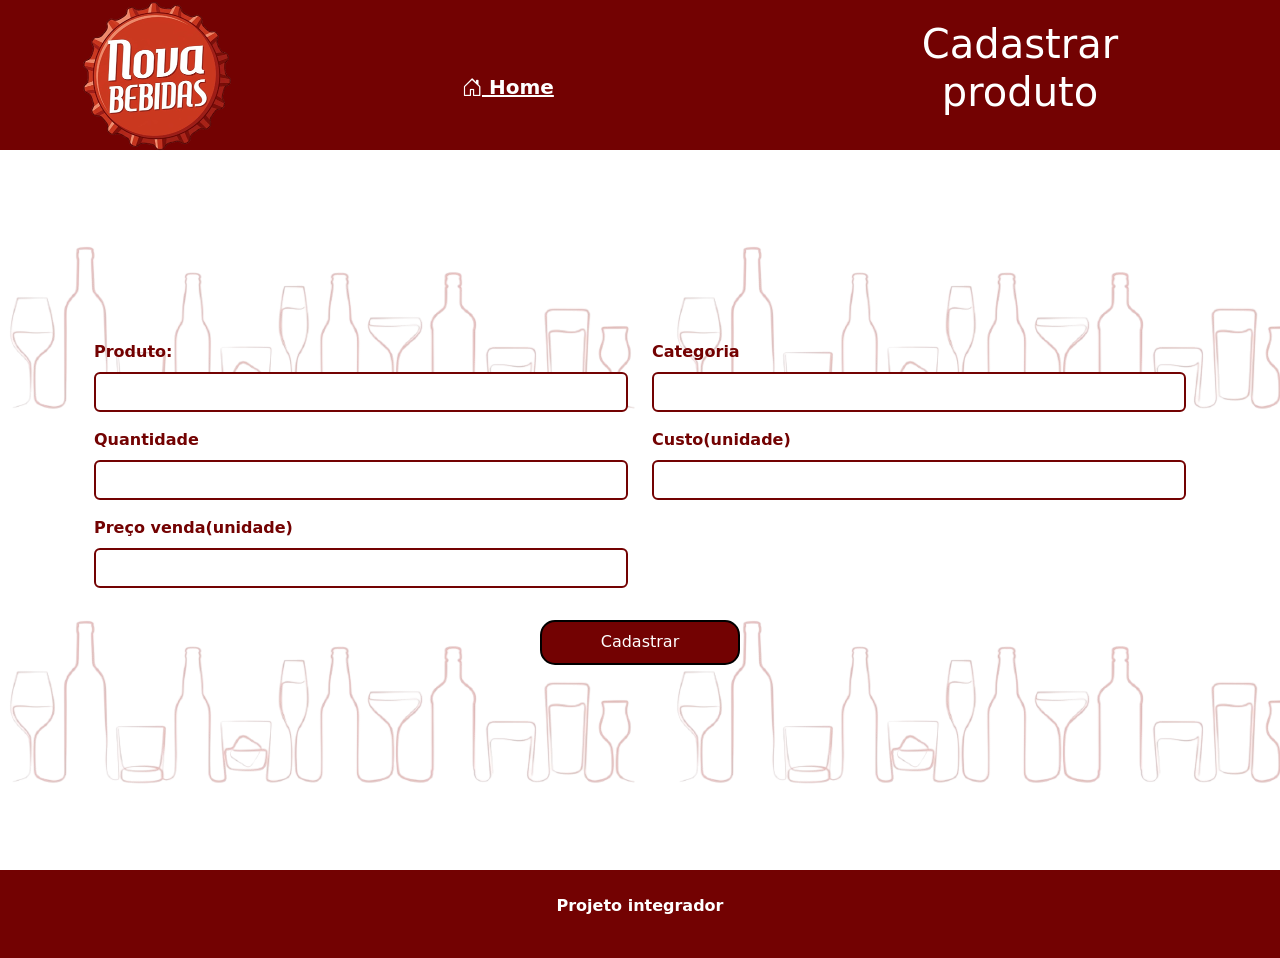
<file: cadastrar.html>
<!DOCTYPE html>
<html lang="pt-br">

<head>
    <meta charset="UTF-8">
    <meta name="viewport" content="width=device-width, initial-scale=1.0">
    <link rel="shortcut icon" href="logo.png" type="image/x-icon">
    
    <link rel="stylesheet" href="https://cdn.jsdelivr.net/npm/bootstrap-icons@1.13.1/font/bootstrap-icons.min.css">
    <!--Link CDN bootstrap-->
    <link href="https://cdn.jsdelivr.net/npm/bootstrap@5.3.8/dist/css/bootstrap.min.css" rel="stylesheet"
        integrity="sha384-sRIl4kxILFvY47J16cr9ZwB07vP4J8+LH7qKQnuqkuIAvNWLzeN8tE5YBujZqJLB" crossorigin="anonymous">
    <!--Link CSS-->
    <link rel="stylesheet" href="style.css">
    <title>Cadastrar novo produto</title>
</head>

<body>
    <header class="container-fluid">
        <div class="container text center">
            <div class="row">

                <div class="col">
                    <img src="logo.png" alt="logo" class="img-fluid">
                </div>
                <div class="col d-flex justify-content-start align-items-evenly mt-5">
                    <a href="index.html" class="mt-4 text-white fw-semibold fs-5 text-capitalize">
                    <i class="bi bi-house-door"></i>
                    home
                    </a>
                </div>
                <div class="col">
                    <h1>Cadastrar produto</h1>
                </div>
            </div>
        </div>
    </header>
    <main> <!-- Formulário de cadastro-->
        <div class="container">
            <div class="row">
                <div class="col">
                    <form action="" method="post" class="container-fluid form-edit">
                        <div class="row">
                            <div class="col mb-3">
                                <label for="product" class="form-label fw-bold">Produto:</label>
                                <input type="text" class="form-control" id="product"
                                    placeholder="">
                            </div>
                            <div class="col mb-3">
                                <label for="category" class="form-label fw-bold">Categoria</label>
                                <input type="text" class="form-control" id="category"
                                    placeholder="">
                            </div>
                        </div>

                        <div class="row">
                            <div class="col mb-3">
                                <label for="amount" class="form-label fw-bold">Quantidade</label>
                                <input type="email" class="form-control" id="amount"
                                    placeholder="" >
                            </div>
                            <div class="col mb-3">
                                <label for="cost-price" class="form-label fw-bold">Custo(unidade)</label>
                                <input type="email" class="form-control" id="cost-price"
                                    placeholder="">
                            </div>
                        </div>
                        <div class="row">
                            <div class="col-6 mb-3">
                                <label for="sale-price" class="form-label fw-bold">Preço venda(unidade)</label>
                                <input type="number" class="form-control" id="sale-price"
                                    placeholder="">
                            </div>                            
                        </div>
                            <div class="row">
                            <div class="col m-3 d-flex justify-content-center align-items-center">
                                <button type="button" class="button-cadastrar">Cadastrar</button>
                                
                            </div>                            
                        </div>

                    </form>
                </div>
            </div>
    </main>
    <footer> <!-- Rodapé-->
        <div class="container-fluid text-center">
            <div class="row">
                <div class="col d-flex justify-content-center align-items-center p-4">
                    <p class="text-white fw-semibold">
                        Projeto integrador
                    </p>
                </div>
            </div>

        </div>
    </footer>



    <!--Link CDN bootstrap-->
    <script src="https://cdn.jsdelivr.net/npm/bootstrap@5.3.8/dist/js/bootstrap.bundle.min.js"></script>
</body>

</html>
</file>
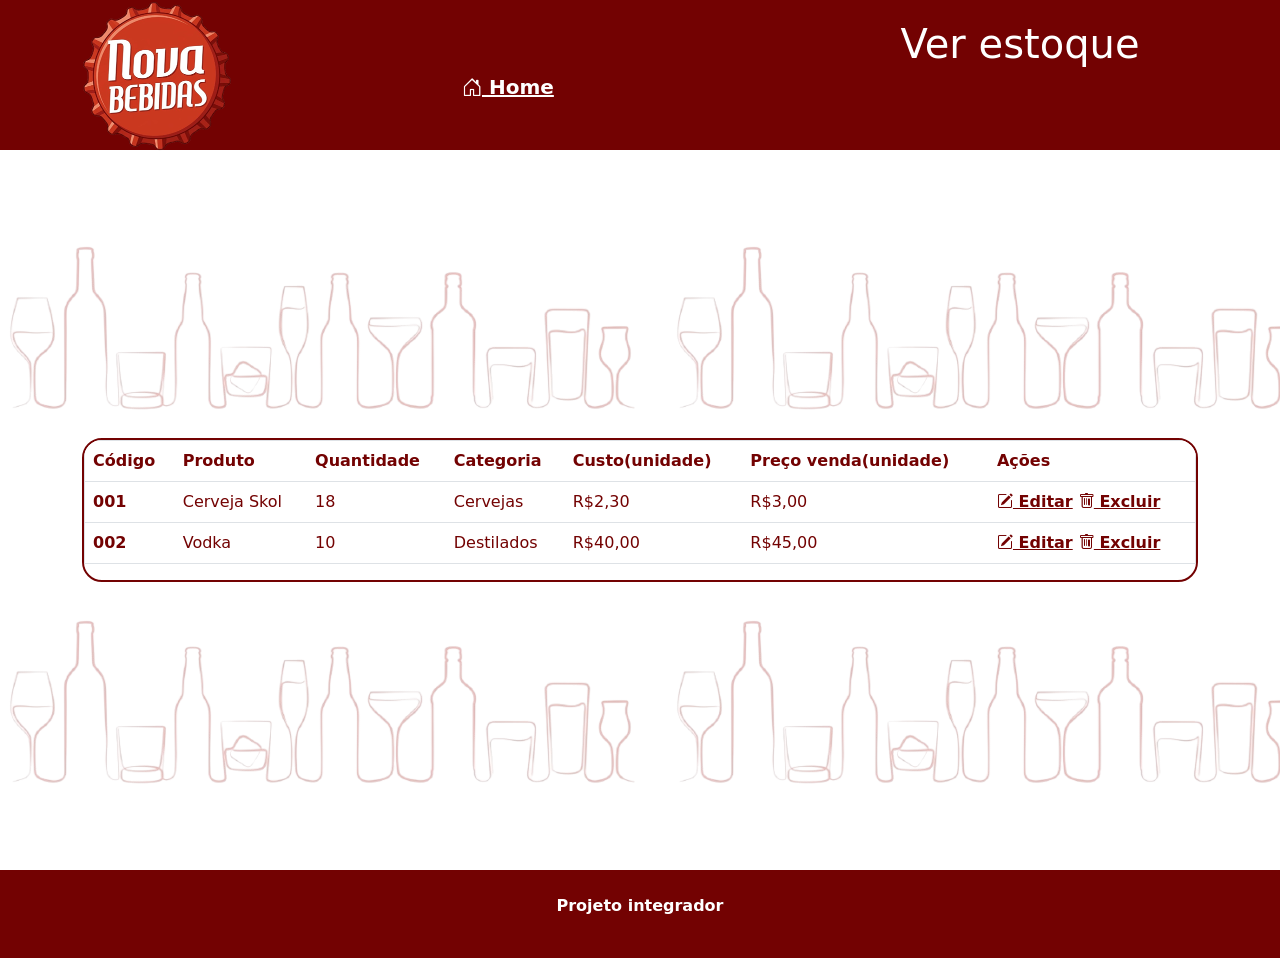
<file: ver_estoque.html>
<!DOCTYPE html>
<html lang="pt-br">

<head>
    <meta charset="UTF-8">
    <meta name="viewport" content="width=device-width, initial-scale=1.0">
    <link rel="shortcut icon" href="logo.png" type="image/x-icon">
    
    <link rel="stylesheet" href="https://cdn.jsdelivr.net/npm/bootstrap-icons@1.13.1/font/bootstrap-icons.min.css">
    <!--Link CDN bootstrap-->
    <link href="https://cdn.jsdelivr.net/npm/bootstrap@5.3.8/dist/css/bootstrap.min.css" rel="stylesheet"
        integrity="sha384-sRIl4kxILFvY47J16cr9ZwB07vP4J8+LH7qKQnuqkuIAvNWLzeN8tE5YBujZqJLB" crossorigin="anonymous">
    <!--Link CSS-->
    <link rel="stylesheet" href="style.css">

    <title>Ver estoque</title>
</head>

<body>
    <header class="container-fluid">
        <div class="container text center">
            <div class="row">

                <div class="col">
                    <img src="logo.png" alt="logo" class="img-fluid">
                </div>
                <div class="col d-flex justify-content-start align-items-evenly mt-5">
                    <a href="index.html" class="mt-4 text-white fw-semibold fs-5 text-capitalize">
                        <i class="bi bi-house-door"></i>
                        home
                    </a>
                </div>
                <div class="col">
                    <h1>Ver estoque</h1>
                </div>
            </div>
        </div>
    </header>
    <main><!-- Tabela para visualizar o estoque-->
        <div class="container">
            <div class="row">
                <div class="col">
                    <div class="table-responsive" style="max-height: 600px; overflow-y: auto; color:#730202">
                        <table class="table border">
                            <thead>
                                <tr>
                                    <th scope="col" style="color:#730202">Código</th>
                                    <th scope="col" style="color:#730202">Produto</th>
                                    <th scope="col" style="color:#730202">Quantidade</th>
                                    <th scope="col" style="color:#730202">Categoria</th>
                                    <th scope="col" style="color:#730202">Custo(unidade)</th>
                                    <th scope="col" style="color:#730202">Preço venda(unidade)</th>
                                    <th scope="col" style="color:#730202">Ações</th>

                                </tr>
                            </thead>
                            <tbody>
                                <tr>
                                    <th scope="row" style="color:#730202">001</th>
                                    <td style="color:#730202">Cerveja Skol</td>
                                    <td style="color:#730202">18</td>
                                    <td style="color:#730202">Cervejas</td>
                                    <td style="color:#730202">R$2,30</td>
                                    <td style="color:#730202">R$3,00</td>
                                    <td>
                                        <button class=" btn-edit button-edit-delete" data-modal="btn-edit">
                                            <i class="bi bi-pencil-square"></i>
                                            Editar
                                        </button>
                                        <button class=" btn-delete button-edit-delete" data-modal="btn-delete">
                                            <i class="bi bi-trash"></i>
                                            Excluir
                                        </button>

                                    </td>



                                </tr>
                                <tr>
                                    <th scope="row" style="color:#730202">002</th>
                                    <td style="color:#730202">Vodka</td>
                                    <td style="color:#730202">10</td>
                                    <td style="color:#730202">Destilados</td>
                                    <td style="color:#730202">R$40,00</td>
                                    <td style="color:#730202">R$45,00</td>
                                    <td>
                                        <button class=" btn-edit button-edit-delete" data-modal="btn-edit">
                                            <i class="bi bi-pencil-square"></i>
                                            Editar
                                        </button>
                                        <button class=" btn-delete button-edit-delete" data-modal="btn-delete">
                                            <i class="bi bi-trash"></i>
                                            Excluir
                                        </button>

                                    </td>
                                </tr>





                            </tbody>
                        </table>
                    </div>

                </div>
            </div>

            <!--Modais para editar e excluir-->
            <dialog id="btn-edit" class="modal-edit">

                <div class="col">

                    <form action="" method="post" class="container-fluid text-center">
                        <h3 class="text-center">Editar</h3>
                        <div class="row">
                            <div class="col mb-3">
                                <label for="product" class="form-label fw-bold">Código:</label>
                                <input type="text" class="form-control" id="product" placeholder="" disabled="">
                            </div>

                            <div class="col mb-3">
                                <label for="product" class="form-label fw-bold">Produto:</label>
                                <input type="text" class="form-control" id="product" placeholder="" disabled="">
                            </div>

                        </div>

                        <div class="row">
                            <div class="col mb-3">
                                <label for="category" class="form-label fw-bold">Categoria</label>
                                <input type="text" class="form-control" id="category" placeholder="">
                            </div>
                            <div class="col mb-3">
                                <label for="amount" class="form-label fw-bold">Quantidade</label>
                                <input type="email" class="form-control" id="amount" placeholder="">
                            </div>

                        </div>
                        <div class="row">
                            <div class="col mb-3">
                                <label for="cost-price" class="form-label fw-bold">Custo(unidade)</label>
                                <input type="email" class="form-control" id="cost-price" placeholder="">
                            </div>
                            <div class="col mb-3">
                                <label for="sale-price" class="form-label fw-bold">Preço venda(unidade)</label>
                                <input type="number" class="form-control" id="sale-price" placeholder="">
                            </div>

                        </div>
                        <div class="row">
                            <div class="col m-3 d-flex justify-content-center align-items-center">
                                <button type="button" class="button-save">Salvar</button>

                            </div>
                            <div class="col m-3 d-flex justify-content-center align-items-center">
                                <button type="button" class="button-cancel close-modal"
                                    data-modal="btn-edit">Cancelar</button>

                            </div>
                        </div>

                    </form>
                </div>

            </dialog>
            <dialog id="btn-delete" class="modal-delete">
                <div class="container">
                    <div class="row">
                        <div class="col">
                            <h3 class="text-center">Excluir</h3>
                        </div>
                    </div>
                    <div class="row">
                        <div class="col">
                            <p class="fw-semibold">Tem certeza que deseja excluir?</p>
                        </div>
                    </div>
                    <div class="row">
                        <div class="col m-3 d-flex justify-content-center align-items-center">
                            <button type="button" class="button-save">Sim</button>

                        </div>
                        <div class="col m-3 d-flex justify-content-center align-items-center">
                            <button type="button" class="button-cancel close-modal"
                                data-modal="btn-delete">Não</button>

                        </div>
                    </div>


                </div>

            </dialog>



    </main>
    <footer>
        <div class="container-fluid text-center">
            <div class="row">
                <div class="col d-flex justify-content-center align-items-center p-4">
                    <p class="text-white fw-semibold">
                        Projeto integrador
                    </p>
                </div>
            </div>

        </div>
    </footer>
    <!--JavaScript-->
    <script src="script.js"></script>



    <!--Link CDN bootstrap-->
    <script src="https://cdn.jsdelivr.net/npm/bootstrap@5.3.8/dist/js/bootstrap.bundle.min.js"></script>
</body>

</html>
</file>
<file: style.css>
*{
    padding: 0;
    padding: 0;
    box-sizing: border-box;
}
body{
    height: 100vh;
}
header{
    background-color: #730202;
    height: 150px;
    position: relative;
    z-index: 1;
    width: 100vw;
    }
img{    
    width: 150px;
    height: 150px;
     }
h1{
    color: rgb(255, 255, 255);
    padding: 20px;
    text-align: center; 
    
}
main{
    display: flex;
    flex-direction: row;
    flex-wrap: wrap;
    gap: 130px;
    justify-content: center;
    align-items: center;
    background:linear-gradient(rgba(255,255,255,0.7), rgba(255,255,255,0.7)), url("background.png");
    background-size:auto;
    height:80vh;
    

}
.button{
    min-width: 200px;    
    min-height: 200px;   
    margin-top: 100px;
    margin-bottom: 100px;
    border-radius: 15px; 
    background-color: #730202;
    color: white;
    font-size: 1.5rem;
    font-weight: 600;
    cursor: pointer;
    i{
        font-size: 40px;
        margin-top: 10px;
    }
}
footer{
    min-height: 80px;
    background-color: #730202;
    position: sticky;


}
.form-label{
    color: #730202;
}

.form-control{
    border: solid 2px #730202;
}

/* Remove o padrão do navegador e adiciona uma borda personalizada */
.form-control:focus, textarea:focus, select:focus {
    outline: none; /* Remove o outline azul padrão */
    border: 2px solid #730202; /* Define nova cor de borda */
    box-shadow: 0 0 5px rgba(115, 2, 2, 0.5); /* Efeito de sombra (opcional) */
}
.button-cadastrar{
    background-color: #730202;
    color: white;
    width: 200px;
    border: 2px solid #000000;
    height: 45px;
    font-weight: 500;
    border-radius: 15px;
}
.button-cadastrar:hover{
    background-color: #7302027d;
    color: white;
    width: 200px;
    
 
}

.table-responsive{
    border:2px solid #730202;
    border-radius: 20px;
    
}
.header-color{
    color: #730202;
}
tbody tr td{
    color: #730202;
}
.button-edit-delete{
    color:#730202;
    border: none;
    background-color: transparent;
    text-decoration: underline;
    font-weight: bold;
}
.modal-edit{
    min-height: 500px;   
    border: 2px solid #730202;
    border-radius: 20px;   

   
    


}
h3{
    color: #730202;
    text-decoration: underline;
    margin-top: 30px;
    margin-bottom: 60px;
}
  
.modal-delete{
    min-height: 200px;
    min-width: 500px;
    border: 2px solid #730202;
    border-radius: 20px;

    p{
        color: #730202;
        text-align: center;
    }

}

.button-save{
    background-color: #730202;
    color: white;
    width: 200px;
    border: 2px solid #000000;
    height: 45px;
    font-weight: 500;
    border-radius: 15px;
}
.button-save:hover{
    background-color: #7302027d;
    color: white;
    width: 200px;

}
.button-cancel{
    width: 200px;
    height: 45px;
    background: transparent;
    color: #730202;
    font-weight: 500;
    border: 2px solid #730202;
    border-radius: 15px;
}
.button-cancel:hover{
     background-color: #7302021a;
}
@media(max-width:720px){
    img{
        
        position: absolute;
        width: 90px;
        height: 90px;
        left: 10%;
        top: 10px;                  
        z-index: 10;

    }
    


 


}
</file>
